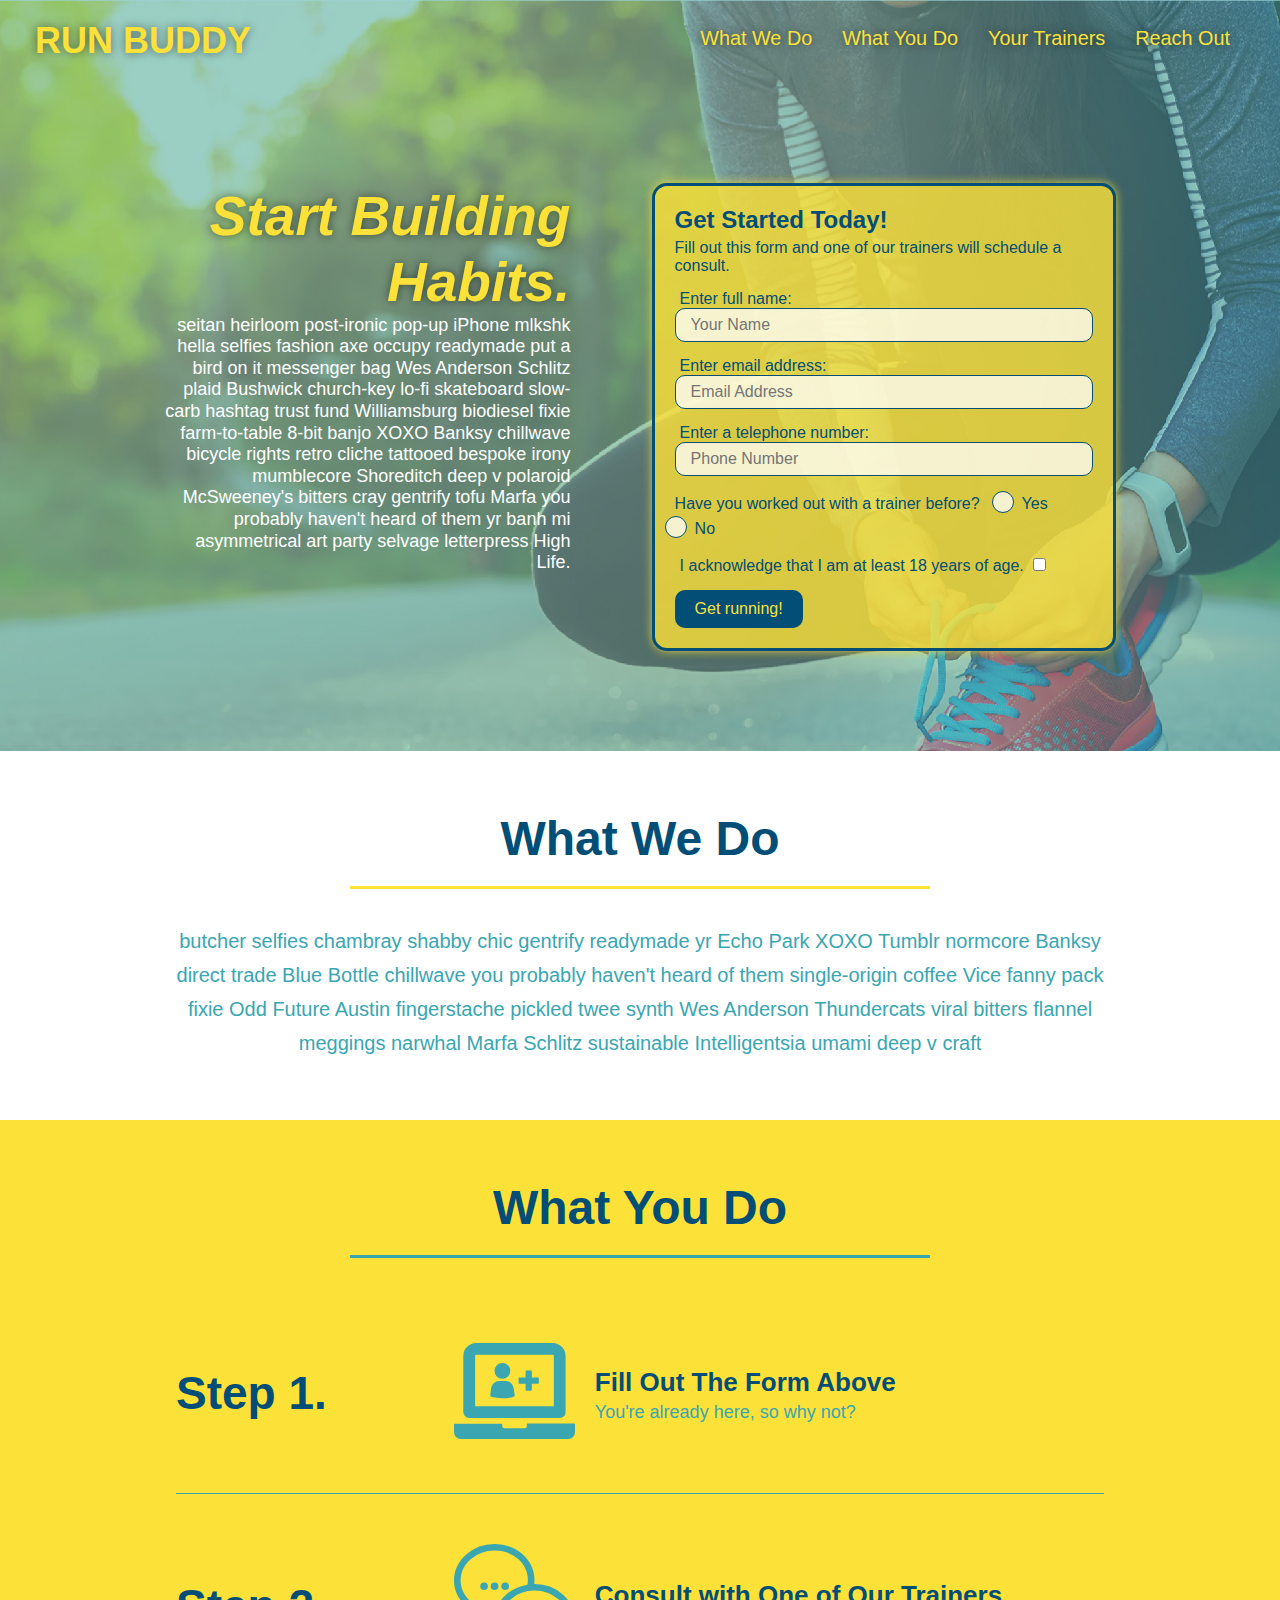
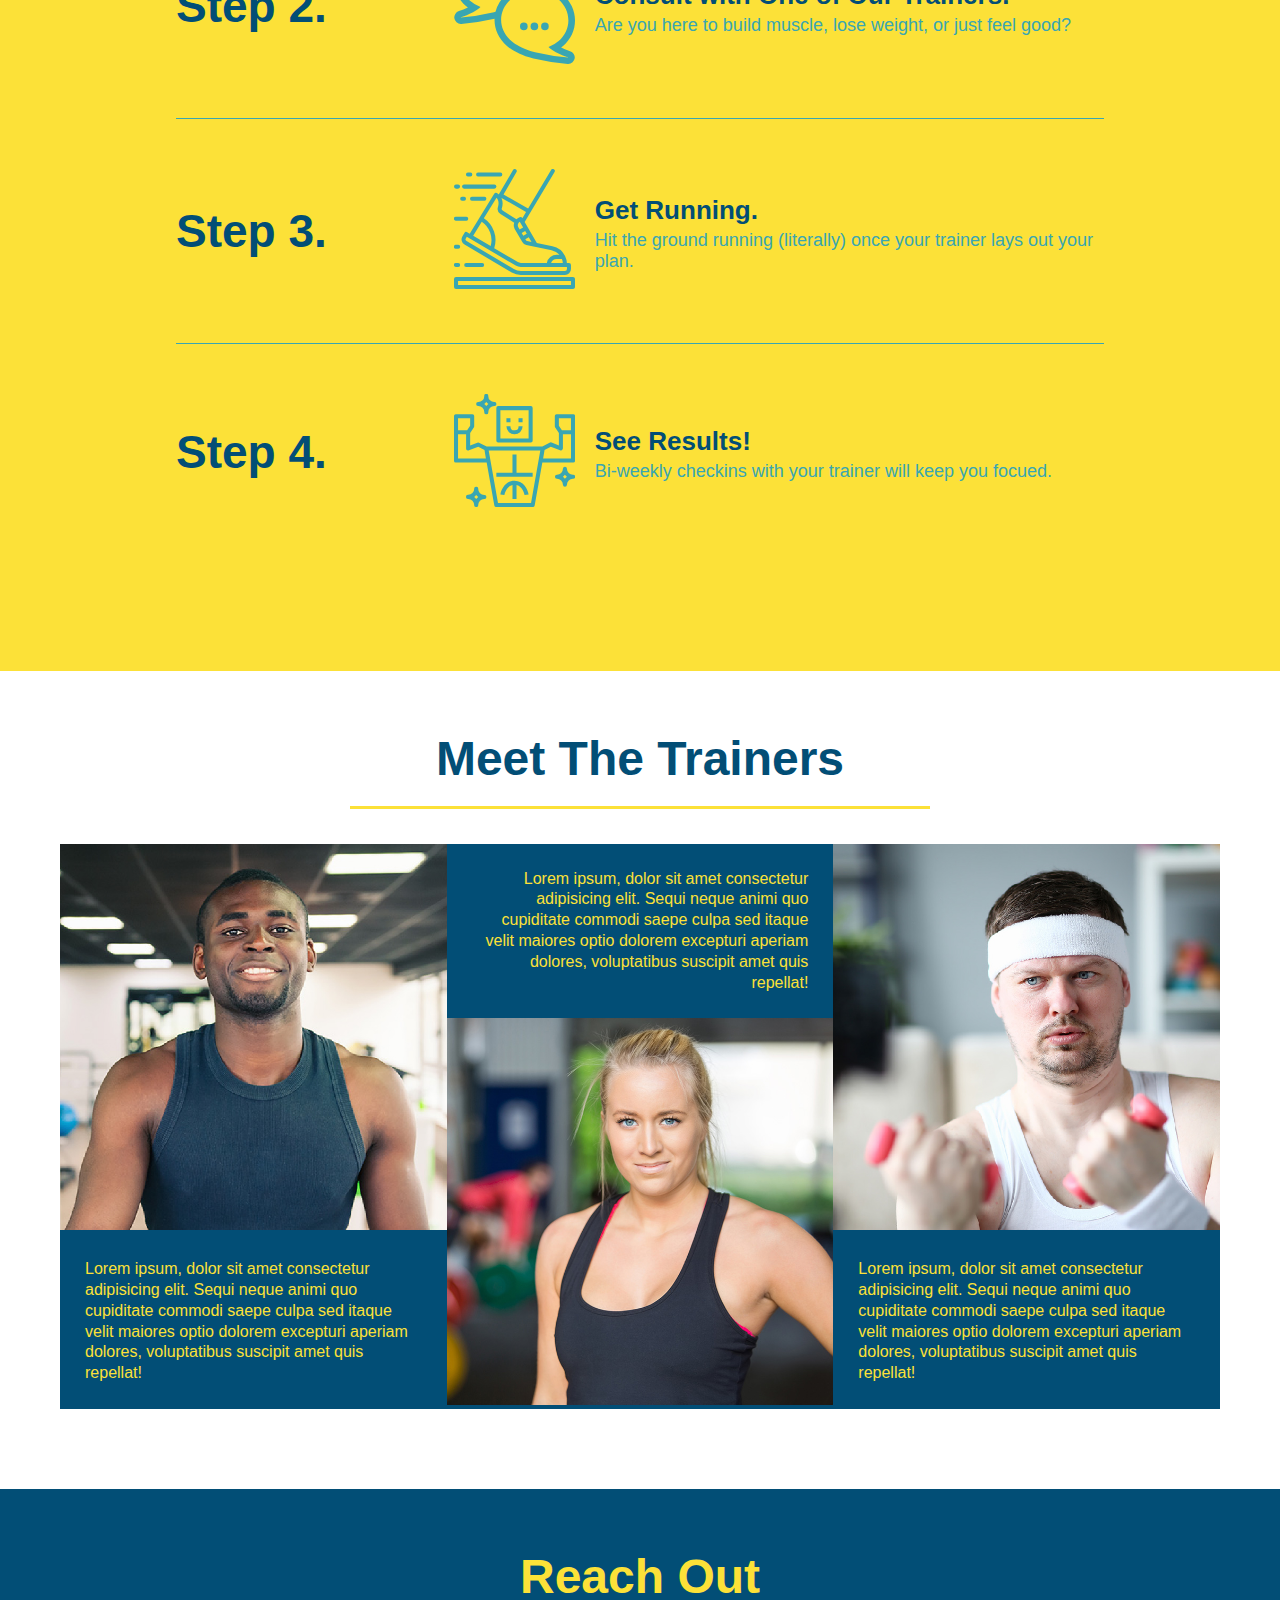
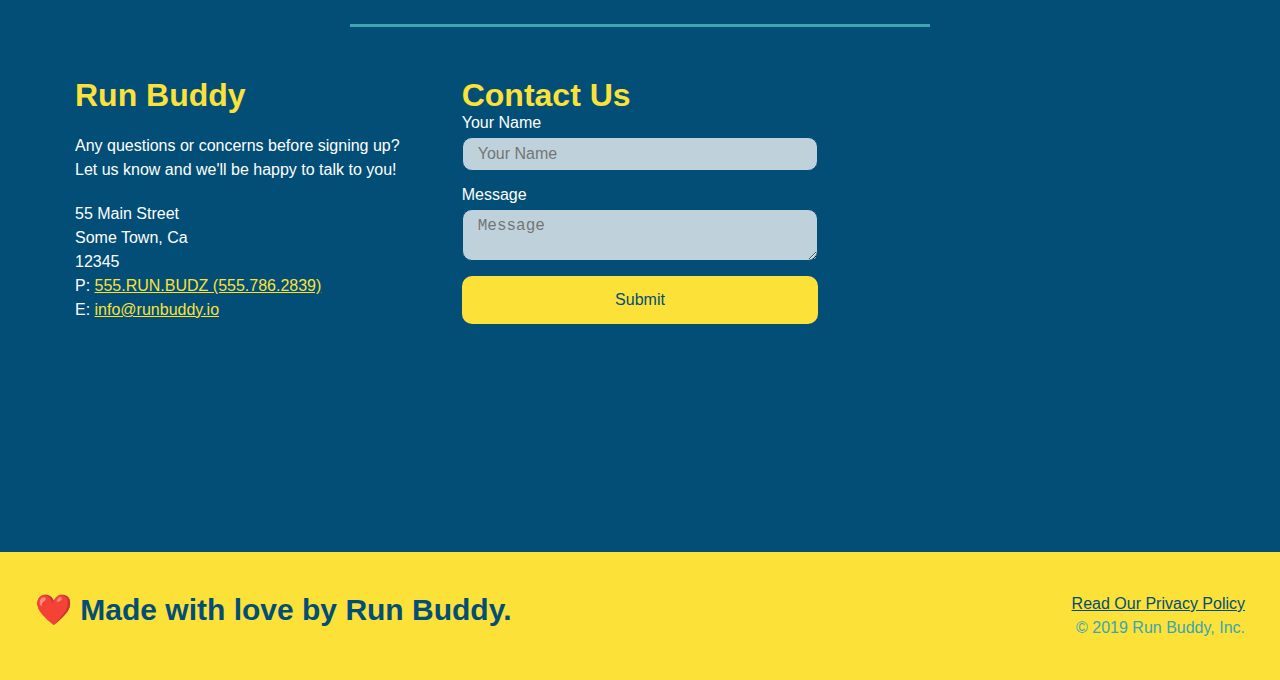
<file: index.html>
<!DOCTYPE html>
<html lang="en">
  <head>
    <meta charset="UTF-8" />
    <meta name="viewport" content="width=device-width, initial-scale=1.0" />
    <title>Run Buddy</title>
    <link rel="stylesheet" href="./assets/css/style.css" />
  </head>
  <body>
    <!-- navigation -->
<header>
  <h1>
    <a href="/">RUN BUDDY</a>
  </h1>
  <nav>
    <!-- Unordered list element -->
    <ul>
  <!-- List item element-->
      <li>
    <!-- Anchor element -->
        <a href="#what-we-do">What We Do</a>
      </li>
      <li>
        <a href="#what-you-do">What You Do</a>
      </li>
      <li>
        <a href="#your-trainers">Your Trainers</a>
      </li>
      <li>
        <a href="#reach-out">Reach Out</a>
      </li>
    </ul>
  </nav>
</header>
<!-- hero section -->
<section class="hero">
  <div class="hero-cta">
    <h2>Start Building Habits.</h2>
    <p>
      seitan heirloom post-ironic pop-up iPhone mlkshk hella selfies fashion axe occupy readymade put a bird on it messenger bag Wes Anderson Schlitz plaid Bushwick church-key lo-fi skateboard slow-carb hashtag trust fund Williamsburg biodiesel fixie farm-to-table 8-bit banjo XOXO Banksy chillwave bicycle rights retro cliche tattooed bespoke irony mumblecore Shoreditch deep v polaroid McSweeney's bitters cray gentrify tofu Marfa you probably haven't heard of them yr banh mi asymmetrical art party selvage letterpress High Life.
    </p>
  </div>
  <div class="hero-form">
    <h3>Get Started Today!</h3>
    <p>Fill out this form and one of our trainers will schedule a consult.</p>
    <form>
      <label for="name">Enter full name:</label>
      <input type="text" placeholder="Your Name" name="name" id="name" class="form-input">
      <label for="email">Enter email address:</label>
      <input type="text" placeholder="Email Address" name="email" id="email" class="form-input">
      <label for="phone">Enter a telephone number:</label>
      <input type="text" placeholder="Phone Number" name="phone" id="phone" class="form-input">
      <p>
        Have you worked out with a trainer before?
        <span class="radio-wrapper">
          <input type="radio" name="trainer-confirm" id="trainer-yes" />
          <label for="trainer-yes">Yes</label>
        </span>
        <span class="radio-wrapper">
          <input type="radio" name="trainer-confirm" id="trainer-no" />
          <label for="trainer-no">No</label>
        </span>
      </p>
      <p>
        <label for="checkbox" >
          I acknowledge that I am at least 18 years of age.
        </label>
        <input type="checkbox" name="age-confirm" id="checkbox" />
      </p>
      <button type="submit">
        Get running!
      </button>
    </form>
  </div>
</section>

<!-- "what we do" section -->
<section id="what-we-do" class="intro">
  <div class="flex-row">
  <h2 class="section-title primary-border">
    What We Do
  </h2>
  </div>
  <div class="flex-row">
  <p>
    butcher selfies chambray shabby chic gentrify readymade yr Echo Park XOXO Tumblr normcore Banksy direct trade Blue Bottle chillwave you probably haven't heard of them single-origin coffee Vice fanny pack fixie Odd Future Austin fingerstache pickled twee synth Wes Anderson Thundercats viral bitters flannel meggings narwhal Marfa Schlitz sustainable Intelligentsia umami deep v craft
  </p>
</div>
</section>

<!-- "what you do" section -->
<section id="what-you-do" class="steps">
  <div class="flex-row">
  <h2 class="section-title secondary-border">What You Do</h2>
  </div>

  <div class="step">
    <h3>Step 1.</h3>
    <div class="step-info">
      <div class="step-img">
        <img src="./assets/images/step-1.svg" alt="" />
      </div>
      <div class="step-text">
        <h4>Fill Out The Form Above</h4>
        <p>You're already here, so why not?</p>
      </div>
    </div>
  </div>

  <div class="step">
    <h3>Step 2.</h3>
    <div class="step-info">
        <div class="step-img">
            <img src="./assets/images/step-2.svg" alt="" />
        </div>
        <div class="step-text">
            <h4>Consult with One of Our Trainers.</h4>
            <p>Are you here to build muscle, lose weight, or just feel good?</p>
        </div>
    </div>
</div>

<div class="step">
  <h3>Step 3.</h3>
  <div class="step-info">
      <div class="step-img">
          <img src="./assets/images/step-3.svg" alt="" />
      </div>
      <div class="step-text">
          <h4>Get Running.</h4>
          <p>Hit the ground running (literally) once your trainer lays out your plan.</p>
      </div>
  </div>
</div>

<div class="step">
  <h3>Step 4.</h3>
  <div class="step-info">
      <div class="step-img">
          <img src="./assets/images/step-4.svg" alt="" />
      </div>
      <div class="step-text">
          <h4>See Results!</h4>
          <p>Bi-weekly checkins with your trainer will keep you focued.</p>
      </div>
  </div>
</div>
</section>

<!-- "meet the trainers" section -->
<section id="your-trainers">
  <h2 class="section-title primary-border">
    Meet The Trainers
  </h2>
  <div class= "trainers">
  <article class="trainer">
    <img src="./assets/images/trainer-1.jpg" alt="Arron Stephens in his workout clothes, ready to pump iron" />
    <div class="trainer-bio">
      <h3 class="trainer-name">Arron Stephens</h3>
      <h4 class="trainer-role">Speed / Strength</h4>
      <p>
        Lorem ipsum, dolor sit amet consectetur adipisicing elit. Sequi neque animi quo cupiditate commodi saepe culpa sed
        itaque velit maiores optio dolorem excepturi aperiam dolores, voluptatibus suscipit amet quis repellat!
      </p>
    </div>
  </article>
  <!-- second trainer bio -->
<article class="trainer">
  <div class="trainer-bio text-right">
    <h3>Joanna Gill</h3>
    <h4>Endurance</h4>
    <p>
      Lorem ipsum, dolor sit amet consectetur adipisicing elit. Sequi neque animi quo cupiditate commodi saepe culpa sed
      itaque velit maiores optio dolorem excepturi aperiam dolores, voluptatibus suscipit amet quis repellat!
    </p>
  </div>
  <img src="./assets/images/trainer-2.jpg" alt="Joanna Gill cooling off after a workout" />
</article>

<!-- third trainer bio -->
<article class="trainer">
  <img src="./assets/images/trainer-3.jpg" alt="Harry Smith wearing a headband and lifting comically small pink weights" />
  <div class="trainer-bio text-left">
    <h3>Harry "the Headband" Smith</h3>
    <h4>Strength</h4>
    <p>
      Lorem ipsum, dolor sit amet consectetur adipisicing elit. Sequi neque animi quo cupiditate commodi saepe culpa sed
      itaque velit maiores optio dolorem excepturi aperiam dolores, voluptatibus suscipit amet quis repellat!
    </p>
  </div>
</article>
</div>
</section>

<!-- "reach out" section -->
<section id="reach-out" class="contact">
  <h2 class="section-title secondary-border">Reach Out</h2>

  <div class="contact-info">
    <div>
      <h3>Run Buddy</h3>
      <p>
        Any questions or concerns before signing up?
        <br />
        Let us know and we'll be happy to talk to you!
      </p>
  
      <address>
        55 Main Street <br />
        Some Town, Ca <br />
        12345 <br />
        P: <a href="tel:555.786.2839">555.RUN.BUDZ (555.786.2839)</a><br />
        E: <a href="mailto://info@runbuddy.io">info@runbuddy.io</a>
      </address>
  
    </div>
  
    <div class="contact-form">
      <h3>Contact Us</h3>
      <form>
        <label for="contact-name">Your Name</label>
        <input type="text" id="contact-name" placeholder="Your Name" />
  
        <label for="contact-message">Message</label>
        <textarea id="contact-message" placeholder="Message"></textarea>
  
        <button type="submit">Submit</button>
      </form>
    </div>
  
    <iframe
        src="https://www.google.com/maps/embed?pb=!1m18!1m12!1m3!1d3501.9142736482654!2d-81.40785978451272!3d28.632331290840003!2m3!1f0!2f0!3f0!3m2!1i1024!2i768!4f13.1!3m3!1m2!1s0x88e770e0096ad44b%3A0xa42914776886f4b!2s2127%20Grand%20Brook%20Cir%2C%20Orlando%2C%20FL%2032810!5e0!3m2!1sen!2sus!4v1624942752319!5m2!1sen!2sus"
        frameborder="0" style="border:0" allowfullscreen></iframe>
  
  </div>
  
</section>

<!-- footer -->
<footer>
  <h2>❤️ Made with love by Run Buddy.</h2>
    <div>
    <a href="./privacy-policy.html">Read Our Privacy Policy</a><br />
    &copy; 2019 Run Buddy, Inc.
  </div>
</footer>
  </body>
</html>
</file>
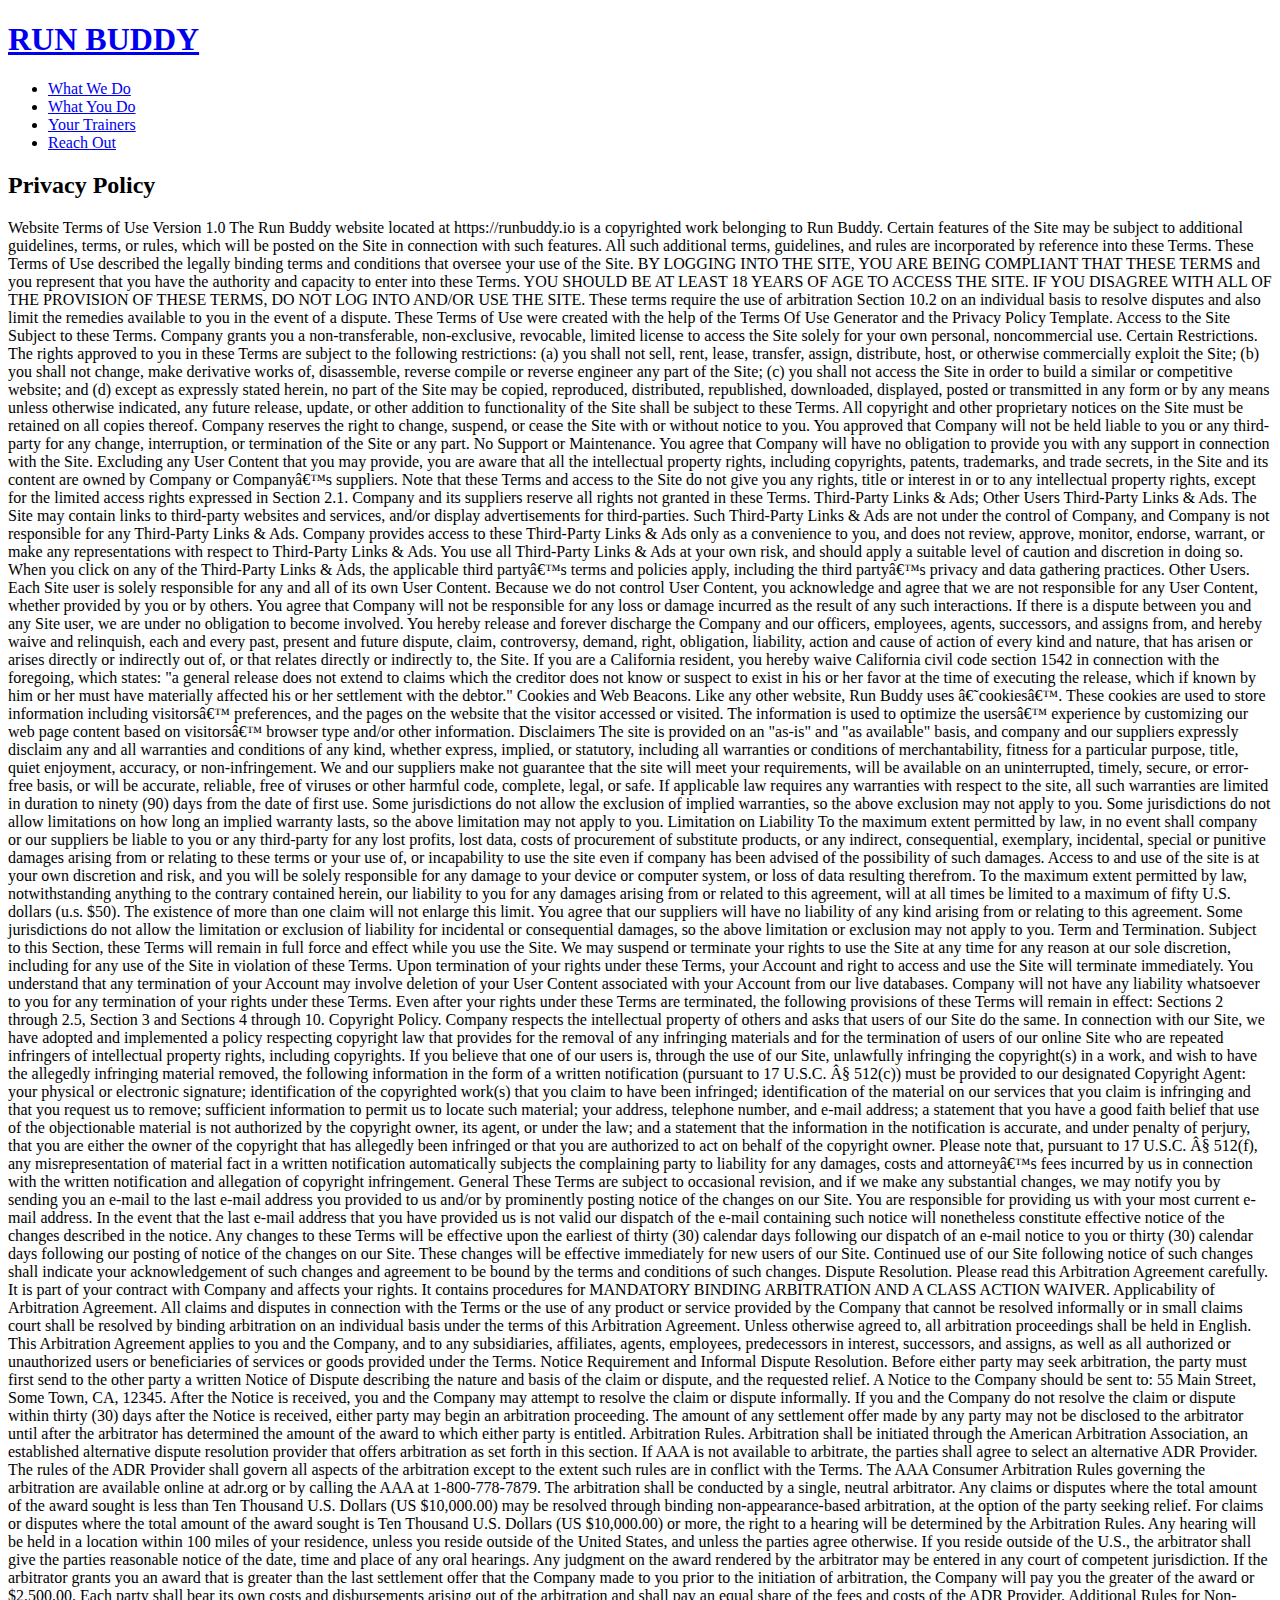
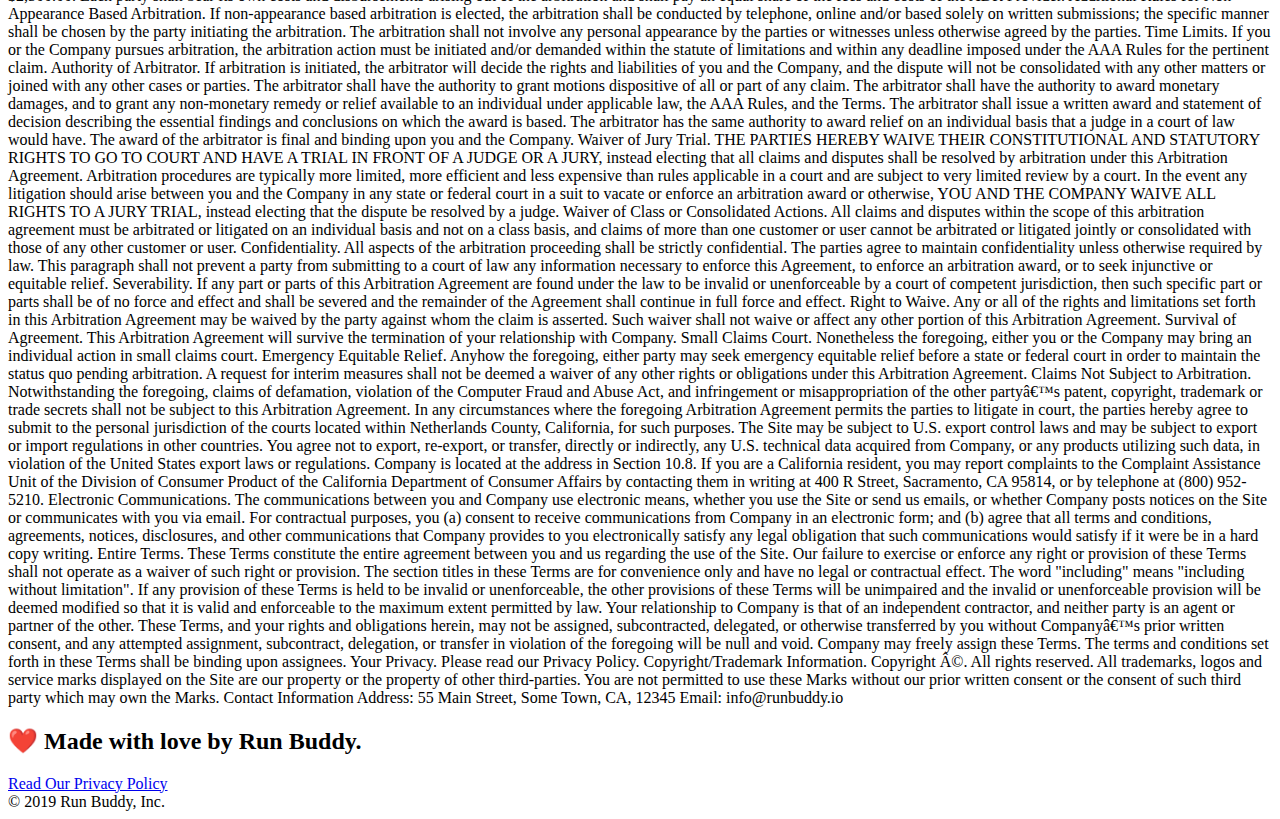
<file: privacy-policy.html>
<!DOCTYPE html>
<html lang="en">
  <head>
    <meta charset="UTF-8" />
    <meta name="viewport" content="width=device-width, initial-scale=1.0" />
    <title>Privacy Policy - Run Buddy</title>
  </head>
  <body>
    <header>
        <h1>
          <a href="/">RUN BUDDY</a>
        </h1>
        <nav>
          <!-- Unordered list element -->
          <ul>
        <!-- List item element-->
            <li>
          <!-- Anchor element -->
              <a href="./index.html#what-we-do">What We Do</a>
            </li>
            <li>
              <a href="./index.html#what-you-do">What You Do</a>
            </li>
            <li>
              <a href="./index.html#your-trainers">Your Trainers</a>
            </li>
            <li>
              <a href="./index.html#reach-out">Reach Out</a>
            </li>
          </ul>
        </nav>
      </header>

      <section class="hero">
        <h2 class="page-title">
          Privacy Policy
        </h2>
    </section>

    <article class="secondary-content">
      Website Terms of Use

      Version 1.0
      
      The Run Buddy website located at https://runbuddy.io is a copyrighted work belonging to Run Buddy. Certain features of the Site may be subject to additional guidelines, terms, or rules, which will be posted on the Site in connection with such features.
      
      All such additional terms, guidelines, and rules are incorporated by reference into these Terms.
      
      These Terms of Use described the legally binding terms and conditions that oversee your use of the Site. BY LOGGING INTO THE SITE, YOU ARE BEING COMPLIANT THAT THESE TERMS and you represent that you have the authority and capacity to enter into these Terms. YOU SHOULD BE AT LEAST 18 YEARS OF AGE TO ACCESS THE SITE. IF YOU DISAGREE WITH ALL OF THE PROVISION OF THESE TERMS, DO NOT LOG INTO AND/OR USE THE SITE.
      
      These terms require the use of arbitration Section 10.2 on an individual basis to resolve disputes and also limit the remedies available to you in the event of a dispute. These Terms of Use were created with the help of the Terms Of Use Generator and the Privacy Policy Template.
      Access to the Site
      
      Subject to these Terms. Company grants you a non-transferable, non-exclusive, revocable, limited license to access the Site solely for your own personal, noncommercial use.
      
      Certain Restrictions. The rights approved to you in these Terms are subject to the following restrictions: (a) you shall not sell, rent, lease, transfer, assign, distribute, host, or otherwise commercially exploit the Site; (b) you shall not change, make derivative works of, disassemble, reverse compile or reverse engineer any part of the Site; (c) you shall not access the Site in order to build a similar or competitive website; and (d) except as expressly stated herein, no part of the Site may be copied, reproduced, distributed, republished, downloaded, displayed, posted or transmitted in any form or by any means unless otherwise indicated, any future release, update, or other addition to functionality of the Site shall be subject to these Terms. All copyright and other proprietary notices on the Site must be retained on all copies thereof.
      
      Company reserves the right to change, suspend, or cease the Site with or without notice to you. You approved that Company will not be held liable to you or any third-party for any change, interruption, or termination of the Site or any part.
      
      No Support or Maintenance. You agree that Company will have no obligation to provide you with any support in connection with the Site.
      
      Excluding any User Content that you may provide, you are aware that all the intellectual property rights, including copyrights, patents, trademarks, and trade secrets, in the Site and its content are owned by Company or Companyâ€™s suppliers. Note that these Terms and access to the Site do not give you any rights, title or interest in or to any intellectual property rights, except for the limited access rights expressed in Section 2.1. Company and its suppliers reserve all rights not granted in these Terms.
      Third-Party Links & Ads; Other Users
      
      Third-Party Links & Ads. The Site may contain links to third-party websites and services, and/or display advertisements for third-parties. Such Third-Party Links & Ads are not under the control of Company, and Company is not responsible for any Third-Party Links & Ads. Company provides access to these Third-Party Links & Ads only as a convenience to you, and does not review, approve, monitor, endorse, warrant, or make any representations with respect to Third-Party Links & Ads. You use all Third-Party Links & Ads at your own risk, and should apply a suitable level of caution and discretion in doing so. When you click on any of the Third-Party Links & Ads, the applicable third partyâ€™s terms and policies apply, including the third partyâ€™s privacy and data gathering practices.
      
      Other Users. Each Site user is solely responsible for any and all of its own User Content. Because we do not control User Content, you acknowledge and agree that we are not responsible for any User Content, whether provided by you or by others. You agree that Company will not be responsible for any loss or damage incurred as the result of any such interactions. If there is a dispute between you and any Site user, we are under no obligation to become involved.
      
      You hereby release and forever discharge the Company and our officers, employees, agents, successors, and assigns from, and hereby waive and relinquish, each and every past, present and future dispute, claim, controversy, demand, right, obligation, liability, action and cause of action of every kind and nature, that has arisen or arises directly or indirectly out of, or that relates directly or indirectly to, the Site. If you are a California resident, you hereby waive California civil code section 1542 in connection with the foregoing, which states: "a general release does not extend to claims which the creditor does not know or suspect to exist in his or her favor at the time of executing the release, which if known by him or her must have materially affected his or her settlement with the debtor."
      
      Cookies and Web Beacons. Like any other website, Run Buddy uses â€˜cookiesâ€™. These cookies are used to store information including visitorsâ€™ preferences, and the pages on the website that the visitor accessed or visited. The information is used to optimize the usersâ€™ experience by customizing our web page content based on visitorsâ€™ browser type and/or other information.
      Disclaimers
      
      The site is provided on an "as-is" and "as available" basis, and company and our suppliers expressly disclaim any and all warranties and conditions of any kind, whether express, implied, or statutory, including all warranties or conditions of merchantability, fitness for a particular purpose, title, quiet enjoyment, accuracy, or non-infringement. We and our suppliers make not guarantee that the site will meet your requirements, will be available on an uninterrupted, timely, secure, or error-free basis, or will be accurate, reliable, free of viruses or other harmful code, complete, legal, or safe. If applicable law requires any warranties with respect to the site, all such warranties are limited in duration to ninety (90) days from the date of first use.
      
      Some jurisdictions do not allow the exclusion of implied warranties, so the above exclusion may not apply to you. Some jurisdictions do not allow limitations on how long an implied warranty lasts, so the above limitation may not apply to you.
      Limitation on Liability
      
      To the maximum extent permitted by law, in no event shall company or our suppliers be liable to you or any third-party for any lost profits, lost data, costs of procurement of substitute products, or any indirect, consequential, exemplary, incidental, special or punitive damages arising from or relating to these terms or your use of, or incapability to use the site even if company has been advised of the possibility of such damages. Access to and use of the site is at your own discretion and risk, and you will be solely responsible for any damage to your device or computer system, or loss of data resulting therefrom.
      
      To the maximum extent permitted by law, notwithstanding anything to the contrary contained herein, our liability to you for any damages arising from or related to this agreement, will at all times be limited to a maximum of fifty U.S. dollars (u.s. $50). The existence of more than one claim will not enlarge this limit. You agree that our suppliers will have no liability of any kind arising from or relating to this agreement.
      
      Some jurisdictions do not allow the limitation or exclusion of liability for incidental or consequential damages, so the above limitation or exclusion may not apply to you.
      
      Term and Termination. Subject to this Section, these Terms will remain in full force and effect while you use the Site. We may suspend or terminate your rights to use the Site at any time for any reason at our sole discretion, including for any use of the Site in violation of these Terms. Upon termination of your rights under these Terms, your Account and right to access and use the Site will terminate immediately. You understand that any termination of your Account may involve deletion of your User Content associated with your Account from our live databases. Company will not have any liability whatsoever to you for any termination of your rights under these Terms. Even after your rights under these Terms are terminated, the following provisions of these Terms will remain in effect: Sections 2 through 2.5, Section 3 and Sections 4 through 10.
      Copyright Policy.
      
      Company respects the intellectual property of others and asks that users of our Site do the same. In connection with our Site, we have adopted and implemented a policy respecting copyright law that provides for the removal of any infringing materials and for the termination of users of our online Site who are repeated infringers of intellectual property rights, including copyrights. If you believe that one of our users is, through the use of our Site, unlawfully infringing the copyright(s) in a work, and wish to have the allegedly infringing material removed, the following information in the form of a written notification (pursuant to 17 U.S.C. Â§ 512(c)) must be provided to our designated Copyright Agent:
      
          your physical or electronic signature;
          identification of the copyrighted work(s) that you claim to have been infringed;
          identification of the material on our services that you claim is infringing and that you request us to remove;
          sufficient information to permit us to locate such material; your address, telephone number, and e-mail address;
          a statement that you have a good faith belief that use of the objectionable material is not authorized by the copyright owner, its agent, or under the law; and
          a statement that the information in the notification is accurate, and under penalty of perjury, that you are either the owner of the copyright that has allegedly been infringed or that you are authorized to act on behalf of the copyright owner.
      
      Please note that, pursuant to 17 U.S.C. Â§ 512(f), any misrepresentation of material fact in a written notification automatically subjects the complaining party to liability for any damages, costs and attorneyâ€™s fees incurred by us in connection with the written notification and allegation of copyright infringement.
      General
      
      These Terms are subject to occasional revision, and if we make any substantial changes, we may notify you by sending you an e-mail to the last e-mail address you provided to us and/or by prominently posting notice of the changes on our Site. You are responsible for providing us with your most current e-mail address. In the event that the last e-mail address that you have provided us is not valid our dispatch of the e-mail containing such notice will nonetheless constitute effective notice of the changes described in the notice. Any changes to these Terms will be effective upon the earliest of thirty (30) calendar days following our dispatch of an e-mail notice to you or thirty (30) calendar days following our posting of notice of the changes on our Site. These changes will be effective immediately for new users of our Site. Continued use of our Site following notice of such changes shall indicate your acknowledgement of such changes and agreement to be bound by the terms and conditions of such changes. Dispute Resolution. Please read this Arbitration Agreement carefully. It is part of your contract with Company and affects your rights. It contains procedures for MANDATORY BINDING ARBITRATION AND A CLASS ACTION WAIVER.
      
      Applicability of Arbitration Agreement. All claims and disputes in connection with the Terms or the use of any product or service provided by the Company that cannot be resolved informally or in small claims court shall be resolved by binding arbitration on an individual basis under the terms of this Arbitration Agreement. Unless otherwise agreed to, all arbitration proceedings shall be held in English. This Arbitration Agreement applies to you and the Company, and to any subsidiaries, affiliates, agents, employees, predecessors in interest, successors, and assigns, as well as all authorized or unauthorized users or beneficiaries of services or goods provided under the Terms.
      
      Notice Requirement and Informal Dispute Resolution. Before either party may seek arbitration, the party must first send to the other party a written Notice of Dispute describing the nature and basis of the claim or dispute, and the requested relief. A Notice to the Company should be sent to: 55 Main Street, Some Town, CA, 12345. After the Notice is received, you and the Company may attempt to resolve the claim or dispute informally. If you and the Company do not resolve the claim or dispute within thirty (30) days after the Notice is received, either party may begin an arbitration proceeding. The amount of any settlement offer made by any party may not be disclosed to the arbitrator until after the arbitrator has determined the amount of the award to which either party is entitled.
      
      Arbitration Rules. Arbitration shall be initiated through the American Arbitration Association, an established alternative dispute resolution provider that offers arbitration as set forth in this section. If AAA is not available to arbitrate, the parties shall agree to select an alternative ADR Provider. The rules of the ADR Provider shall govern all aspects of the arbitration except to the extent such rules are in conflict with the Terms. The AAA Consumer Arbitration Rules governing the arbitration are available online at adr.org or by calling the AAA at 1-800-778-7879. The arbitration shall be conducted by a single, neutral arbitrator. Any claims or disputes where the total amount of the award sought is less than Ten Thousand U.S. Dollars (US $10,000.00) may be resolved through binding non-appearance-based arbitration, at the option of the party seeking relief. For claims or disputes where the total amount of the award sought is Ten Thousand U.S. Dollars (US $10,000.00) or more, the right to a hearing will be determined by the Arbitration Rules. Any hearing will be held in a location within 100 miles of your residence, unless you reside outside of the United States, and unless the parties agree otherwise. If you reside outside of the U.S., the arbitrator shall give the parties reasonable notice of the date, time and place of any oral hearings. Any judgment on the award rendered by the arbitrator may be entered in any court of competent jurisdiction. If the arbitrator grants you an award that is greater than the last settlement offer that the Company made to you prior to the initiation of arbitration, the Company will pay you the greater of the award or $2,500.00. Each party shall bear its own costs and disbursements arising out of the arbitration and shall pay an equal share of the fees and costs of the ADR Provider.
      
      Additional Rules for Non-Appearance Based Arbitration. If non-appearance based arbitration is elected, the arbitration shall be conducted by telephone, online and/or based solely on written submissions; the specific manner shall be chosen by the party initiating the arbitration. The arbitration shall not involve any personal appearance by the parties or witnesses unless otherwise agreed by the parties.
      
      Time Limits. If you or the Company pursues arbitration, the arbitration action must be initiated and/or demanded within the statute of limitations and within any deadline imposed under the AAA Rules for the pertinent claim.
      
      Authority of Arbitrator. If arbitration is initiated, the arbitrator will decide the rights and liabilities of you and the Company, and the dispute will not be consolidated with any other matters or joined with any other cases or parties. The arbitrator shall have the authority to grant motions dispositive of all or part of any claim. The arbitrator shall have the authority to award monetary damages, and to grant any non-monetary remedy or relief available to an individual under applicable law, the AAA Rules, and the Terms. The arbitrator shall issue a written award and statement of decision describing the essential findings and conclusions on which the award is based. The arbitrator has the same authority to award relief on an individual basis that a judge in a court of law would have. The award of the arbitrator is final and binding upon you and the Company.
      
      Waiver of Jury Trial. THE PARTIES HEREBY WAIVE THEIR CONSTITUTIONAL AND STATUTORY RIGHTS TO GO TO COURT AND HAVE A TRIAL IN FRONT OF A JUDGE OR A JURY, instead electing that all claims and disputes shall be resolved by arbitration under this Arbitration Agreement. Arbitration procedures are typically more limited, more efficient and less expensive than rules applicable in a court and are subject to very limited review by a court. In the event any litigation should arise between you and the Company in any state or federal court in a suit to vacate or enforce an arbitration award or otherwise, YOU AND THE COMPANY WAIVE ALL RIGHTS TO A JURY TRIAL, instead electing that the dispute be resolved by a judge.
      
      Waiver of Class or Consolidated Actions. All claims and disputes within the scope of this arbitration agreement must be arbitrated or litigated on an individual basis and not on a class basis, and claims of more than one customer or user cannot be arbitrated or litigated jointly or consolidated with those of any other customer or user.
      
      Confidentiality. All aspects of the arbitration proceeding shall be strictly confidential. The parties agree to maintain confidentiality unless otherwise required by law. This paragraph shall not prevent a party from submitting to a court of law any information necessary to enforce this Agreement, to enforce an arbitration award, or to seek injunctive or equitable relief.
      
      Severability. If any part or parts of this Arbitration Agreement are found under the law to be invalid or unenforceable by a court of competent jurisdiction, then such specific part or parts shall be of no force and effect and shall be severed and the remainder of the Agreement shall continue in full force and effect.
      
      Right to Waive. Any or all of the rights and limitations set forth in this Arbitration Agreement may be waived by the party against whom the claim is asserted. Such waiver shall not waive or affect any other portion of this Arbitration Agreement.
      
      Survival of Agreement. This Arbitration Agreement will survive the termination of your relationship with Company.
      
      Small Claims Court. Nonetheless the foregoing, either you or the Company may bring an individual action in small claims court.
      
      Emergency Equitable Relief. Anyhow the foregoing, either party may seek emergency equitable relief before a state or federal court in order to maintain the status quo pending arbitration. A request for interim measures shall not be deemed a waiver of any other rights or obligations under this Arbitration Agreement.
      
      Claims Not Subject to Arbitration. Notwithstanding the foregoing, claims of defamation, violation of the Computer Fraud and Abuse Act, and infringement or misappropriation of the other partyâ€™s patent, copyright, trademark or trade secrets shall not be subject to this Arbitration Agreement.
      
      In any circumstances where the foregoing Arbitration Agreement permits the parties to litigate in court, the parties hereby agree to submit to the personal jurisdiction of the courts located within Netherlands County, California, for such purposes.
      
      The Site may be subject to U.S. export control laws and may be subject to export or import regulations in other countries. You agree not to export, re-export, or transfer, directly or indirectly, any U.S. technical data acquired from Company, or any products utilizing such data, in violation of the United States export laws or regulations.
      
      Company is located at the address in Section 10.8. If you are a California resident, you may report complaints to the Complaint Assistance Unit of the Division of Consumer Product of the California Department of Consumer Affairs by contacting them in writing at 400 R Street, Sacramento, CA 95814, or by telephone at (800) 952-5210.
      
      Electronic Communications. The communications between you and Company use electronic means, whether you use the Site or send us emails, or whether Company posts notices on the Site or communicates with you via email. For contractual purposes, you (a) consent to receive communications from Company in an electronic form; and (b) agree that all terms and conditions, agreements, notices, disclosures, and other communications that Company provides to you electronically satisfy any legal obligation that such communications would satisfy if it were be in a hard copy writing.
      
      Entire Terms. These Terms constitute the entire agreement between you and us regarding the use of the Site. Our failure to exercise or enforce any right or provision of these Terms shall not operate as a waiver of such right or provision. The section titles in these Terms are for convenience only and have no legal or contractual effect. The word "including" means "including without limitation". If any provision of these Terms is held to be invalid or unenforceable, the other provisions of these Terms will be unimpaired and the invalid or unenforceable provision will be deemed modified so that it is valid and enforceable to the maximum extent permitted by law. Your relationship to Company is that of an independent contractor, and neither party is an agent or partner of the other. These Terms, and your rights and obligations herein, may not be assigned, subcontracted, delegated, or otherwise transferred by you without Companyâ€™s prior written consent, and any attempted assignment, subcontract, delegation, or transfer in violation of the foregoing will be null and void. Company may freely assign these Terms. The terms and conditions set forth in these Terms shall be binding upon assignees.
      
      Your Privacy. Please read our Privacy Policy.
      
      Copyright/Trademark Information. Copyright Â©. All rights reserved. All trademarks, logos and service marks displayed on the Site are our property or the property of other third-parties. You are not permitted to use these Marks without our prior written consent or the consent of such third party which may own the Marks.
      Contact Information
      
      Address: 55 Main Street, Some Town, CA, 12345
      
      Email: info@runbuddy.io
      
    </article>

    <footer>
  <h2>❤️ Made with love by Run Buddy.</h2>
    <div>
    <a href="#">Read Our Privacy Policy</a><br />
    &copy; 2019 Run Buddy, Inc.
  </div>
</footer>
  </body>
</html>
</file>
<file: assets/css/style.css>
:root {
  --primary-color: #fce138;
  --primary-color-transparent: rgba(252, 225, 56, 0.8);
  --secondary-color: #024e76;
  --tertiary-color: #39a6b2;
}

* {
  margin: 0;
  padding: 0;
  box-sizing: border-box;
}

body {
  color: var(--tertiary-color);
  font-family: Helvetica, Arial, sans-serif;
}

header {
  padding: 20px 35px;
  background-color: var(--tertiary-color);
  display: flex;
  justify-content: space-between;
  flex-wrap: wrap;
  position: -webkit-sticky;
  position: sticky;
  top: 0;
  background-image: url("../images/hero-bg.jpg");
  background-size: cover;
  background-position: center;
  background-attachment: fixed;
  background-position: 80%;
  z-index: 9999;
}

header h1 {
  font-weight: bold;
  font-size: 36px;
  color: var(--primary-color);
  margin: 0;
  text-shadow: 0 0 10px rgba(0, 0, 0, 0.5);
}

header a {
  text-decoration: none;
  color: var(--primary-color);
}

header nav {
  margin: 7px 0;
}

header nav ul {
  display: flex;
  flex-wrap: wrap;
  justify-content: space-between;
  align-items: center;
  list-style: none;
}

header nav ul li a {
  padding: 10px 15px;
  font-weight: lighter;
  font-size: 1.55vw;
  text-shadow: 0 0 10px rgba(0, 0, 0, 0.5);
}

header nav ul li a:hover {
  background: var(--primary-color);
  color: var(--secondary-color);
  border-radius: 15px;
  text-shadow: none;
}

footer {
  background: var(--primary-color);
  width: 100%;
  padding: 40px 35px;
  display: flex;
  justify-content: space-between;
  flex-wrap: wrap;
}

footer h2 {
  color: var(--secondary-color);
  font-size: 30px;
  margin: 0;
}

footer div {
  line-height: 1.5;
  text-align: right;
}

footer a {
  color: var(--secondary-color);
}

section {
  padding: 60px;
}

.hero {
  background-image: url("../images/hero-bg.jpg");
  background-size: cover;
  background-position: center;
  display: flex;
  justify-content: center;
  flex-wrap: wrap;
  align-items: flex-start;
  background-attachment: fixed;
  background-position: 80%
}

.hero-form {
  background-color: var(--primary-color-transparent);
  padding: 20px;
  color: var(--secondary-color);
  border-style: solid;
  border-width: 3px;
  border-color: var(--secondary-color);
  width: 40%;
  margin: 3.5%;
  box-shadow: 0 0 10px rgba(252, 225, 56, 0.8);
  border-radius: 15px;
}

.hero-form h3 {
  font-size: 24px;
  margin: 0;
}

.hero-form p {
  margin: 5px 0 15px 0;
}

.hero-form label {
  margin: 0 5px;
}

.hero-cta {
  width: 35%;
  text-align: right;
  margin: 3.5%;
  color: #fff;
  font-size: 18px;
  line-height: 1.2;
}

.hero-cta h2 {
  font-style: italic;
  font-size: 55px;
  color: var(--primary-color);
  text-shadow: 0 0 10px rgba(0, 0, 0, 0.5);
}

.form-input {
  background-color: rgba(255, 255, 255, 0.75);
  border: 1px solid var(--secondary-color);
  display: block;
  padding: 7px 15px;
  font-size: 16px;
  color: var(--secondary-color);
  width: 100%;
  margin-bottom: 15px;
  border-radius: 10px;
}

.form-input:focus {
  background-color: rgba(255,255,255, 1);
  outline: none;
}

.hero-form button {
  color: var(--primary-color);
  background-color: var(--secondary-color);
  border: none;
  padding: 10px 20px;
  font-size: 16px;
  border-radius: 10px;
}

.hero-form button:hover {
  background-color: var(--tertiary-color);  
}

.intro p {
  line-height: 1.7;
  color: var(--tertiary-color);
  width: 80%;
  font-size: 20px;
  margin: 0 auto;
  text-align: center;
}

.steps {
  background: var(--primary-color);
}

.section-title {
  font-size: 48px;
  color: var(--secondary-color);
  border-bottom: 3px solid;
  padding-bottom: 20px;
  text-align: center;
  margin: 0 auto 35px auto;
  width: 50%;
}

.primary-border {
  border-color: var(--primary-color);
}

.secondary-border {
  border-color: var(--tertiary-color);
}

.step h3 {
  color: var(--secondary-color);
  font-size: 46px;
  flex: 1 30%;
}

.step-text {
  flex: 12;
}

.step-text p {
  color: var(--tertiary-color);
  font-size: 18px;
}

.step-text h4 {
  font-size: 26px;
  line-height: 1.5;
  color: var(--secondary-color);
}

.step-info {
  flex: 2 70%;
  display: flex;
  flex-wrap: wrap;
  align-items: center;
}

.step-img {
  flex: 1 12%;
  margin-right: 20px;
}

.step-img img {
  max-width: 100%;
}

.step {
  margin: 50px auto;
  padding-bottom: 50px;
  width: 80%;
  display: flex;
  flex-wrap: wrap;
  align-items: center;
  justify-content: space-between;
  border-bottom: 1px solid var(--tertiary-color);
}

.step:last-child {
  border-bottom: none;
}

.trainer {
  margin: 0 auto 20px auto;
  background: var(--secondary-color);
  color: var(--primary-color);
  flex: 1;
}

.trainer img {
  width: 100%;
}

.trainer-bio {
  padding: 25px;
  line-height: 1.3;
}

.text-left {
  text-align: left;
}

.text-right {
  text-align: right;
}

.trainer-bio h3 {
  font-size: 28px;
  display: none;
}

.trainer-bio h4 {
  font-weight: lighter;
  font-size: 22px;
  margin-bottom: 15px;
  display: none;
}

.trainer-bio p {
  font-size: 16px;
}

.trainers {
  width: 100%;
  margin: 0 auto;
  display: flex;
  flex-wrap: wrap;
  justify-content: space-around;
}

.contact {
  background: var(--secondary-color);
}

.contact h2 {
  color: var(--primary-color);
}

.contact-info {
  display: flex;
  justify-content: space-between;
  flex-wrap: wrap;
}

.contact-info > * {
  flex: 1;
  margin: 15px;
}

.contact-info iframe {
  height: 400px;
}

.contact-info div {
  color: white;
}

.contact-info h3 {
  color: var(--primary-color);
  font-size: 32px;
}

.contact-info p, .contact-info address {
  margin: 20px 0;
  line-height: 1.5;
  font-size: 16px;
  font-style: normal;
}

.contact-form input, .contact-form textarea {
  border: 1px solid var(--secondary-color);
  display: block;
  padding: 7px 15px;
  font-size: 16px;
  color: var(--secondary-color);
  width: 100%;
  margin-bottom: 15px;
  margin-top: 5px;
  border-radius: 10px;
  background-color: rgba(255, 255, 255, 0.75);
}

.contact-form input:focus, .contact-form textarea:focus {
  background-color: rgba(255,255,255, 1);
  outline: none;
}

.contact-form button {
  width: 100%;
  border: none;
  background: var(--primary-color);
  color: var(--secondary-color);
  text-align: center;
  padding: 15px 0;
  font-size: 16px;
  border-radius: 10px;
}

.contact-form button:hover {
  color: var(--primary-color);
  background: var(--tertiary-color);
}

.contact-info a {
  color: var(--primary-color);
}

.flex-row {
  display: flex;
}

.checkbox-wrapper input, .radio-wrapper input {
  opacity: 0;
}

.checkbox-wrapper input + label::after, 
.radio-wrapper input + label::after {
  content: none;
}

.checkbox-wrapper input:checked + label::after, 
.radio-wrapper input:checked + label::after {
  content: "";
}

.checkbox-wrapper label, .radio-wrapper label {
  position: relative;
  left: 10px;
  margin: 10px;
  line-height: 1.6;
}

.checkbox-wrapper label::before, .radio-wrapper label::before {
  content: "";
  height: 20px;
  width: 20px;
  background: rgba(255, 255, 255, 0.75);  
  border: 1px solid var(--secondary-color);  
  position: absolute;
  top: -4px;
  left: -30px;
}

.radio-wrapper label::before {
  border-radius: 50%;
}

.radio-wrapper label::after {
  content: "";
  width: 20px;
  height: 20px;
  border-radius: 50%;
  background: var(--secondary-color);
  position: absolute;
  left: -29px;
  top: -3px;
  background-image: radial-gradient(circle, var(--tertiary-color), var(--secondary-color));
}

.checkbox-wrapper label::after {
  content: "";
  height: 6px;
  width: 14px;
  border-left: 2px solid var(--secondary-color);
  border-bottom: 2px solid var(--secondary-color);
  position: absolute;
  left: -26px;
  top: 1px;
  transform: rotate(-58deg);
}

@media screen and (max-width: 980px) {
  header {
    padding-bottom: 0;
    justify-content: center;
    position: relative;
  }

  header h1 {
    width: 100%;
    text-align: center;
  }

  header nav ul {
    margin-top: 20px;
    width: 100%;
    justify-content: center;
  }

  header nav ul li a {
    font-size: 20px;
  }

  footer h2, footer div {
    text-align: center;
    width: 100%;
  }

  .hero-cta, .hero-form {
    width: 100%;
  }
  
  .hero-cta {
    text-align: center;
  }

  .section-title {
    width: 80%;
  }
  
  .trainer {
    flex: 0 70%;
  }
  
  .contact-info iframe{
    flex: 1 100%;
  }
}

@media screen and (max-width: 768px) {
  section {
    padding: 30px 15px;
  }

  .step h3 {
    flex: 1 100%;
    text-align: center;
  }

  .step-info {
    flex: 2 100%;
    text-align: center;
    justify-content: center;
  }

  .step-img {
    flex: 0 32%;
    margin-right: 0;
    margin-top: 15px;
    margin-bottom: 15px;
  }

  .step-text {
    flex: 100%;  
  }
}

@media screen and (max-width: 575px) {

  .hero-form button {
    width: 100%;
  }

  .section-title {
    width: 95%;
  }

  .intro p {
    width: 100%;
  }

  .trainer {
    flex: 0 100%;
  }

  .contact-info {
    text-align: center;
  }

  .contact-info > * {
    flex: 0 100%;
  }

  .contact-form {
    order: 3;
  }
}
</file>
